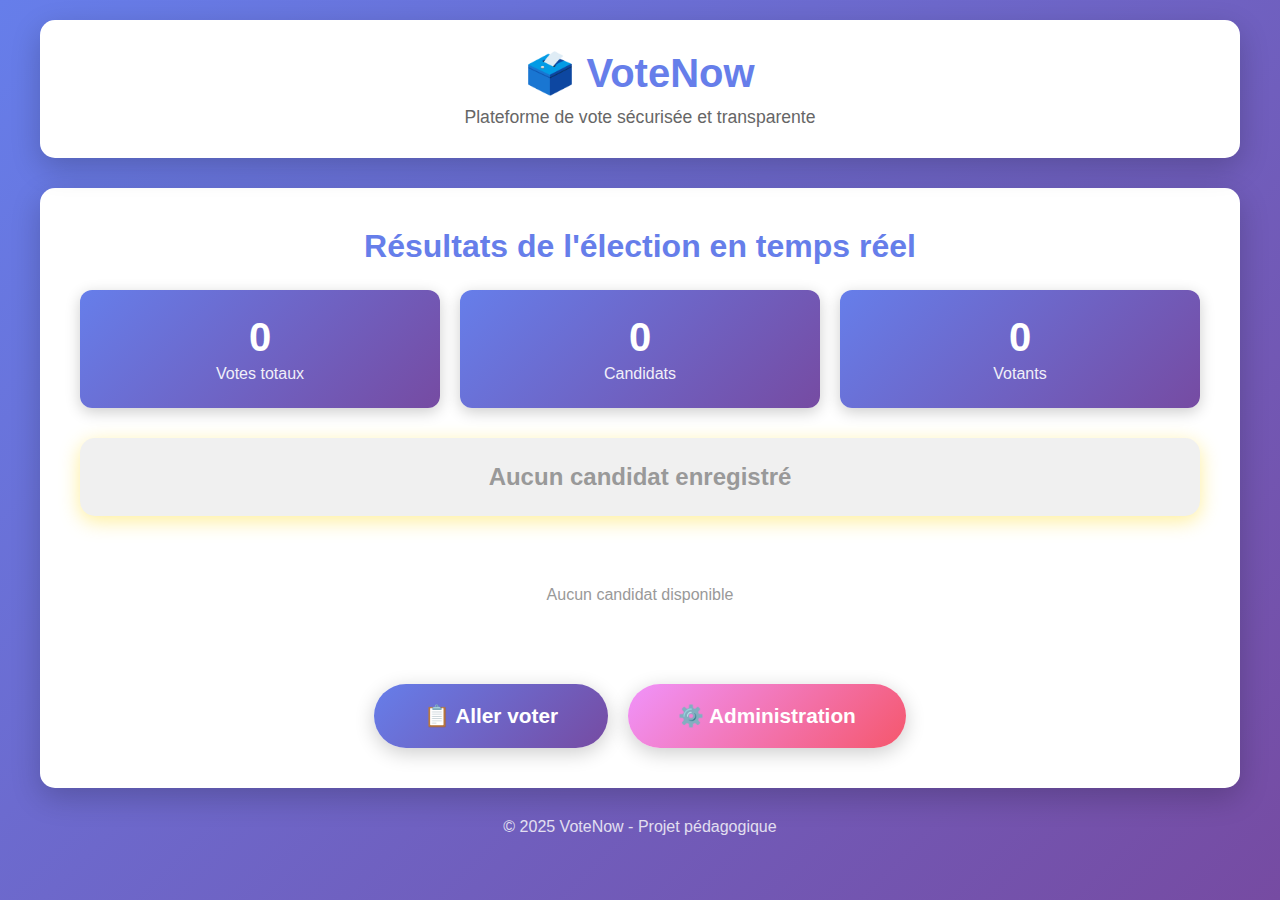
<file: index.html>
<!DOCTYPE html>
<html lang="fr">
<head>
    <meta charset="UTF-8">
    <meta name="viewport" content="width=device-width, initial-scale=1.0">
    <title>VoteNow - Accueil</title>
    <link rel="stylesheet" href="css/style.css">
</head>
<body>
    <div class="container">
        <header>
            <h1>🗳️ VoteNow</h1>
            <p class="tagline">Plateforme de vote sécurisée et transparente</p>
        </header>

        <main>
            <section class="section">
                <h2>Résultats de l'élection en temps réel</h2>
                
                <div class="stats">
                    <div class="stat-card">
                        <div class="stat-number" id="total-votes">0</div>
                        <div class="stat-label">Votes totaux</div>
                    </div>
                    <div class="stat-card">
                        <div class="stat-number" id="total-candidats">0</div>
                        <div class="stat-label">Candidats</div>
                    </div>
                    <div class="stat-card">
                        <div class="stat-number" id="total-votants">0</div>
                        <div class="stat-label">Votants</div>
                    </div>
                </div>
                
                <div id="gagnant" class="gagnant"></div>
                <div id="resultats-container"></div>

                <div class="action-buttons">
                    <a href="pages/voter.html" class="btn-action btn-voter">
                        📋 Aller voter
                    </a>
                    <a href="pages/admin.html" class="btn-action btn-admin">
                        ⚙️ Administration
                    </a>
                </div>
            </section>
        </main>

        <footer>
            <p>© 2025 VoteNow - Projet pédagogique</p>
        </footer>
    </div>

    <script src="js/index.js"></script>
</body>
</html>
</file>
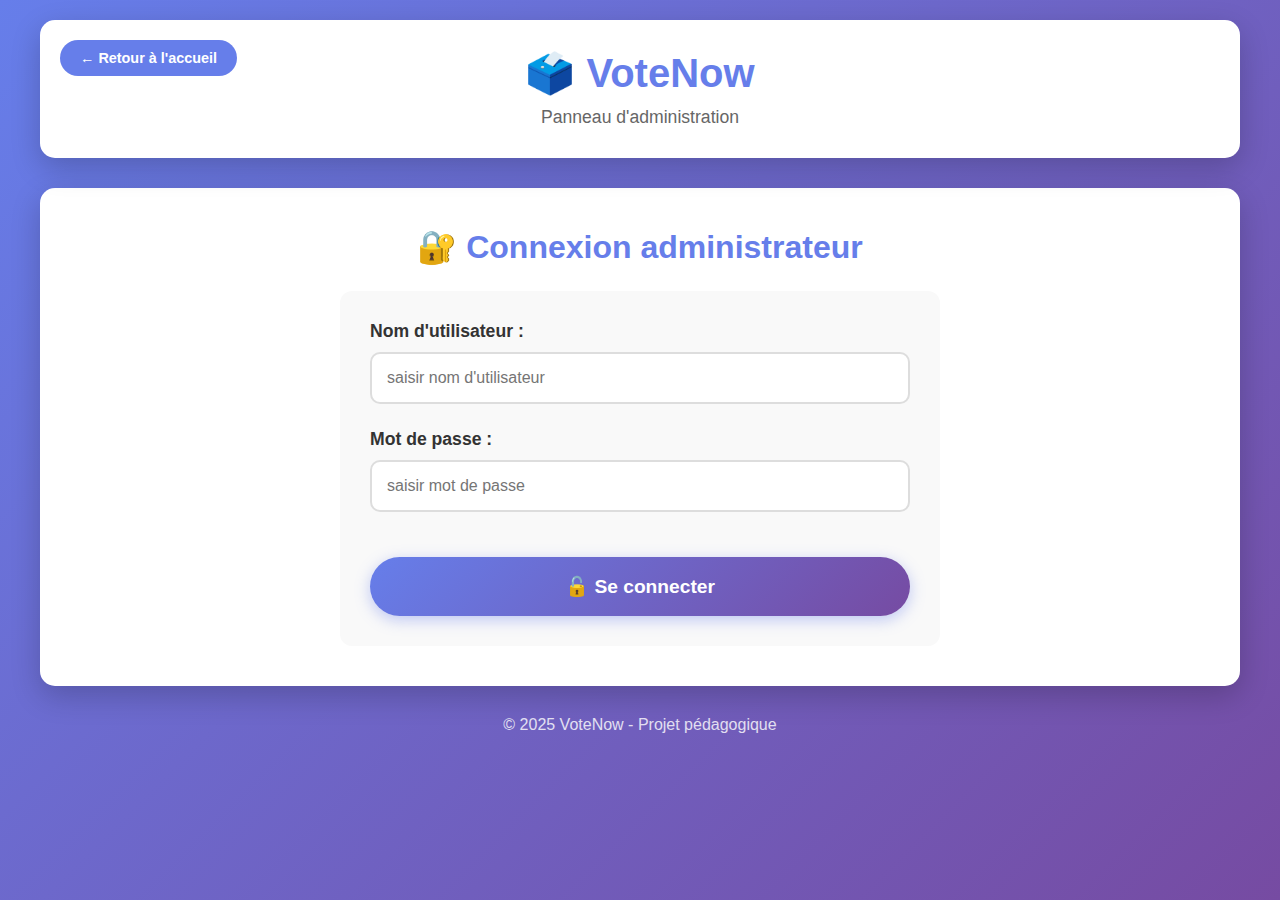
<file: pages/admin.html>
<!DOCTYPE html>
<html lang="fr">
<head>
    <meta charset="UTF-8">
    <meta name="viewport" content="width=device-width, initial-scale=1.0">
    <title>VoteNow - Administration</title>
    <link rel="stylesheet" href="../css/style.css">
</head>
<body>
    <div class="container">
        <header>
            <h1>🗳️ VoteNow</h1>
            <p class="tagline">Panneau d'administration</p>
            <a href="../index.html" class="btn-retour">← Retour à l'accueil</a>
        </header>

        <main>
            
            <section id="section-login" class="section">
                <h2>🔐 Connexion administrateur</h2>
                <form id="form-login" class="login-form">
                    <div class="form-group">
                        <label for="username">Nom d'utilisateur :</label>
                        <input type="text" id="username" required placeholder="saisir nom d'utilisateur">
                    </div>
                    <div class="form-group">
                        <label for="password">Mot de passe :</label>
                        <input type="password" id="password" required placeholder="saisir mot de passe">
                    </div>
                    <button type="submit">🔓 Se connecter</button>
                    <div id="message-login" class="message"></div>
                </form>
            </section>

            <section id="section-admin" class="section hidden">
                <div class="admin-header">
                    <h2>Gestion des candidats</h2>
                    <button id="btn-deconnexion" class="btn-deconnexion">🚪 Déconnexion</button>
                </div>
                
                <form id="form-candidat" class="admin-form">
                    <div class="form-group">
                        <label for="nom-candidat">Nom du candidat :</label>
                        <input type="text" id="nom-candidat" required placeholder="saisir le Nom du candidat ">
                    </div>
                    <div class="form-group">
                        <label for="slogan-candidat">Slogan de campagne :</label>
                        <input type="text" id="slogan-candidat" required placeholder="Pour un avenir meilleur">
                    </div>
                    <button type="submit">➕ Ajouter le candidat</button>
                </form>
                
                <h3 class="liste-titre">Liste des candidats</h3>
                <ul id="liste-candidats" class="liste-candidats"></ul>
                
                <button id="btn-reset" class="btn-reset">🔄 Réinitialiser l'élection</button>
            </section>
        </main>

        <footer>
            <p>© 2025 VoteNow - Projet pédagogique</p>
        </footer>
    </div>

    <script src="../js/admin.js"></script>
</body>
</html>
</file>
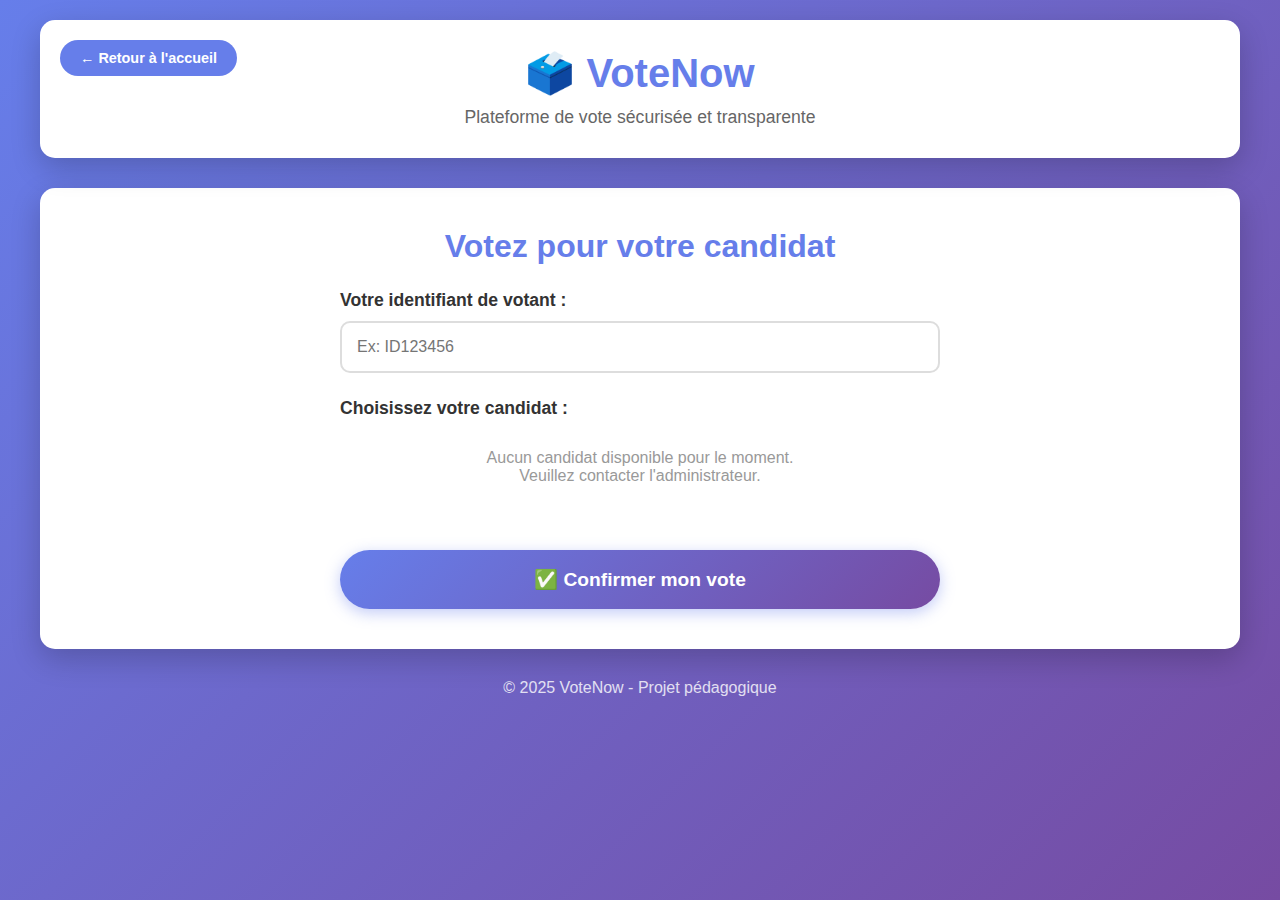
<file: pages/voter.html>
<!DOCTYPE html>
<html lang="fr">
<head>
    <meta charset="UTF-8">
    <meta name="viewport" content="width=device-width, initial-scale=1.0">
    <title>VoteNow - Voter</title>
    <link rel="stylesheet" href="../css/style.css">
</head>
<body>
    <div class="container">
        <header>
            <h1>🗳️ VoteNow</h1>
            <p class="tagline">Plateforme de vote sécurisée et transparente</p>
            <a href="../index.html" class="btn-retour">← Retour à l'accueil</a>
        </header>

        <main>
            <section class="section">
                <h2>Votez pour votre candidat</h2>
                <form id="form-vote" class="vote-form">
                    <div class="form-group">
                        <label for="votant-id">Votre identifiant de votant :</label>
                        <input type="text" id="votant-id" required placeholder="Ex: ID123456">
                    </div>
                    <div class="form-group">
                        <label>Choisissez votre candidat :</label>
                        <div id="liste-candidats-vote"></div>
                    </div>
                    <button type="submit">✅ Confirmer mon vote</button>
                    <div id="message-vote" class="message"></div>
                </form>
            </section>
        </main>

        <footer>
            <p>© 2025 VoteNow - Projet pédagogique</p>
        </footer>
    </div>

    <script src="../js/voter.js"></script>
</body>
</html>
</file>
<file: css/style.css>
* {
    margin: 0;
    padding: 0;
    box-sizing: border-box;
}

body {
    font-family: 'Segoe UI', Tahoma, Geneva, Verdana, sans-serif;
    background: linear-gradient(135deg, #667eea 0%, #764ba2 100%);
    min-height: 100vh;
    padding: 20px;
}

.container {
    max-width: 1200px;
    margin: 0 auto;
}


header {
    background: white;
    padding: 30px;
    border-radius: 15px;
    text-align: center;
    margin-bottom: 30px;
    box-shadow: 0 10px 30px rgba(0,0,0,0.2);
    position: relative;
}

h1 {
    color: #667eea;
    font-size: 2.5em;
    margin-bottom: 10px;
}

.tagline {
    color: #666;
    font-size: 1.1em;
}

.btn-retour {
    position: absolute;
    top: 20px;
    left: 20px;
    padding: 10px 20px;
    background: #667eea;
    color: white;
    text-decoration: none;
    border-radius: 25px;
    font-weight: 600;
    transition: all 0.3s ease;
    font-size: 0.9em;
}

.btn-retour:hover {
    background: #5568d3;
    transform: translateY(-2px);
}

.section {
    background: white;
    padding: 40px;
    border-radius: 15px;
    box-shadow: 0 10px 30px rgba(0,0,0,0.2);
}

.hidden {
    display: none;
}

h2 {
    color: #667eea;
    margin-bottom: 25px;
    font-size: 2em;
    text-align: center;
}

.action-buttons {
    display: flex;
    gap: 20px;
    justify-content: center;
    margin-top: 40px;
    flex-wrap: wrap;
}

.btn-action {
    display: inline-block;
    padding: 20px 50px;
    font-size: 1.3em;
    font-weight: 700;
    text-decoration: none;
    border-radius: 50px;
    transition: all 0.3s ease;
    box-shadow: 0 5px 20px rgba(0,0,0,0.2);
}

.btn-voter {
    background: linear-gradient(135deg, #667eea 0%, #764ba2 100%);
    color: white;
}

.btn-admin {
    background: linear-gradient(135deg, #f093fb 0%, #f5576c 100%);
    color: white;
}

.btn-action:hover {
    transform: translateY(-5px);
    box-shadow: 0 8px 25px rgba(0,0,0,0.3);
}

.vote-form,
.admin-form,
.login-form {
    max-width: 600px;
    margin: 0 auto;
}

.admin-form {
    padding: 30px;
    background: #f9f9f9;
    border-radius: 12px;
    margin-bottom: 40px;
}

.login-form {
    padding: 30px;
    background: #f9f9f9;
    border-radius: 12px;
}

.form-group {
    margin-bottom: 25px;
}

label {
    display: block;
    font-weight: 600;
    margin-bottom: 10px;
    color: #333;
    font-size: 1.1em;
}

input[type="text"],
input[type="password"] {
    width: 100%;
    padding: 15px;
    border: 2px solid #ddd;
    border-radius: 10px;
    font-size: 1em;
    transition: border-color 0.3s ease;
}

input[type="text"]:focus,
input[type="password"]:focus {
    outline: none;
    border-color: #667eea;
}

button[type="submit"] {
    width: 100%;
    padding: 18px;
    background: linear-gradient(135deg, #667eea 0%, #764ba2 100%);
    color: white;
    border: none;
    border-radius: 50px;
    font-size: 1.2em;
    font-weight: 600;
    cursor: pointer;
    transition: all 0.3s ease;
    margin-top: 20px;
    box-shadow: 0 4px 15px rgba(102, 126, 234, 0.4);
}

button[type="submit"]:hover {
    transform: translateY(-2px);
    box-shadow: 0 6px 20px rgba(102, 126, 234, 0.6);
}

.candidat-card {
    display: block;
    padding: 20px;
    margin-bottom: 15px;
    border: 3px solid #ddd;
    border-radius: 12px;
    cursor: pointer;
    transition: all 0.3s ease;
    background: #f9f9f9;
}

.candidat-card:hover {
    border-color: #667eea;
    transform: translateX(5px);
    background: #f0f0ff;
}

.candidat-card.selected {
    border-color: #667eea;
    background: #e8e8ff;
}

.candidat-card input[type="radio"] {
    margin-right: 15px;
    transform: scale(1.3);
    cursor: pointer;
}

.candidat-card span {
    font-size: 1.2em;
    font-weight: 600;
    color: #333;
}

.candidat-card small {
    display: block;
    margin-top: 8px;
    margin-left: 30px;
    color: #666;
    font-style: italic;
}

.message {
    padding: 15px;
    border-radius: 10px;
    margin-top: 20px;
    text-align: center;
    font-weight: 600;
    font-size: 1.1em;
    display: none;
}

.message.show {
    display: block;
}

.message.erreur {
    background: #ffe6e6;
    color: #d32f2f;
    border: 2px solid #d32f2f;
}

.message.succes {
    background: #e6ffe6;
    color: #2e7d32;
    border: 2px solid #2e7d32;
}

.stats {
    display: grid;
    grid-template-columns: repeat(auto-fit, minmax(200px, 1fr));
    gap: 20px;
    margin-bottom: 30px;
}

.stat-card {
    background: linear-gradient(135deg, #667eea 0%, #764ba2 100%);
    color: white;
    padding: 25px;
    border-radius: 12px;
    text-align: center;
    box-shadow: 0 4px 15px rgba(0,0,0,0.2);
}

.stat-number {
    font-size: 2.5em;
    font-weight: 700;
    margin-bottom: 5px;
}

.stat-label {
    font-size: 1em;
    opacity: 0.9;
}

.gagnant {
    background: linear-gradient(135deg, #ffd700 0%, #ffed4e 100%);
    padding: 25px;
    border-radius: 15px;
    text-align: center;
    font-size: 1.5em;
    font-weight: 700;
    margin-bottom: 30px;
    box-shadow: 0 5px 20px rgba(255, 215, 0, 0.4);
    color: #333;
}

.gagnant.no-votes {
    background: #f0f0f0;
    color: #999;
}

.resultat-item {
    margin-bottom: 25px;
    padding: 20px;
    background: #f9f9f9;
    border-radius: 12px;
}

.resultat-item span {
    display: block;
    margin-bottom: 12px;
    font-size: 1.2em;
    font-weight: 600;
    color: #333;
}

.barre-container {
    width: 100%;
    height: 35px;
    background-color: #e0e0e0;
    border-radius: 50px;
    overflow: hidden;
    box-shadow: inset 0 2px 4px rgba(0,0,0,0.1);
}

.barre {
    height: 100%;
    background: linear-gradient(90deg, #667eea 0%, #764ba2 100%);
    transition: width 0.6s ease;
    display: flex;
    align-items: center;
    justify-content: flex-end;
    padding-right: 15px;
    color: white;
    font-weight: 600;
    min-width: 0;
}
.admin-header {
    display: flex;
    justify-content: space-between;
    align-items: center;
    margin-bottom: 30px;
    flex-wrap: wrap;
    gap: 15px;
}

.admin-header h2 {
    margin: 0;
}

.btn-deconnexion {
    padding: 12px 30px;
    background: #d32f2f;
    color: white;
    border: none;
    border-radius: 25px;
    font-weight: 600;
    cursor: pointer;
    transition: all 0.3s ease;
    font-size: 1em;
}

.btn-deconnexion:hover {
    background: #b71c1c;
    transform: scale(1.05);
}

.liste-titre {
    margin-bottom: 20px;
    color: #667eea;
}

.liste-candidats {
    list-style: none;
}

.liste-candidats li {
    padding: 20px;
    margin-bottom: 15px;
    background: #f0f0ff;
    border-radius: 10px;
    display: flex;
    justify-content: space-between;
    align-items: center;
    font-size: 1.1em;
    box-shadow: 0 2px 8px rgba(0,0,0,0.1);
}

.liste-candidats .empty-message {
    text-align: center;
    color: #999;
    background: #f9f9f9;
}

.btn-supprimer {
    padding: 10px 25px;
    background: #d32f2f;
    color: white;
    border: none;
    border-radius: 25px;
    cursor: pointer;
    font-weight: 600;
    transition: all 0.3s ease;
}

.btn-supprimer:hover {
    background: #b71c1c;
    transform: scale(1.05);
}

.btn-reset {
    width: 100%;
    padding: 15px;
    margin-top: 30px;
    background: #ff9800;
    color: white;
    border: none;
    border-radius: 50px;
    font-size: 1.1em;
    font-weight: 600;
    cursor: pointer;
    transition: all 0.3s ease;
}

.btn-reset:hover {
    background: #f57c00;
}
footer {
    text-align: center;
    margin-top: 30px;
    color: white;
    opacity: 0.8;
}


@media (max-width: 768px) {
    h1 {
        font-size: 1.8em;
    }
    
    .btn-retour {
        position: static;
        display: inline-block;
        margin-top: 15px;
    }
    
    .section {
        padding: 20px;
    }
    
    .stat-number {
        font-size: 2em;
    }
    
    .action-buttons {
        flex-direction: column;
    }
    
    .btn-action {
        width: 100%;
    }
    
    .admin-header {
        flex-direction: column;
        text-align: center;
    }
    
    .admin-header h2 {
        text-align: center;
    }
}
</file>
